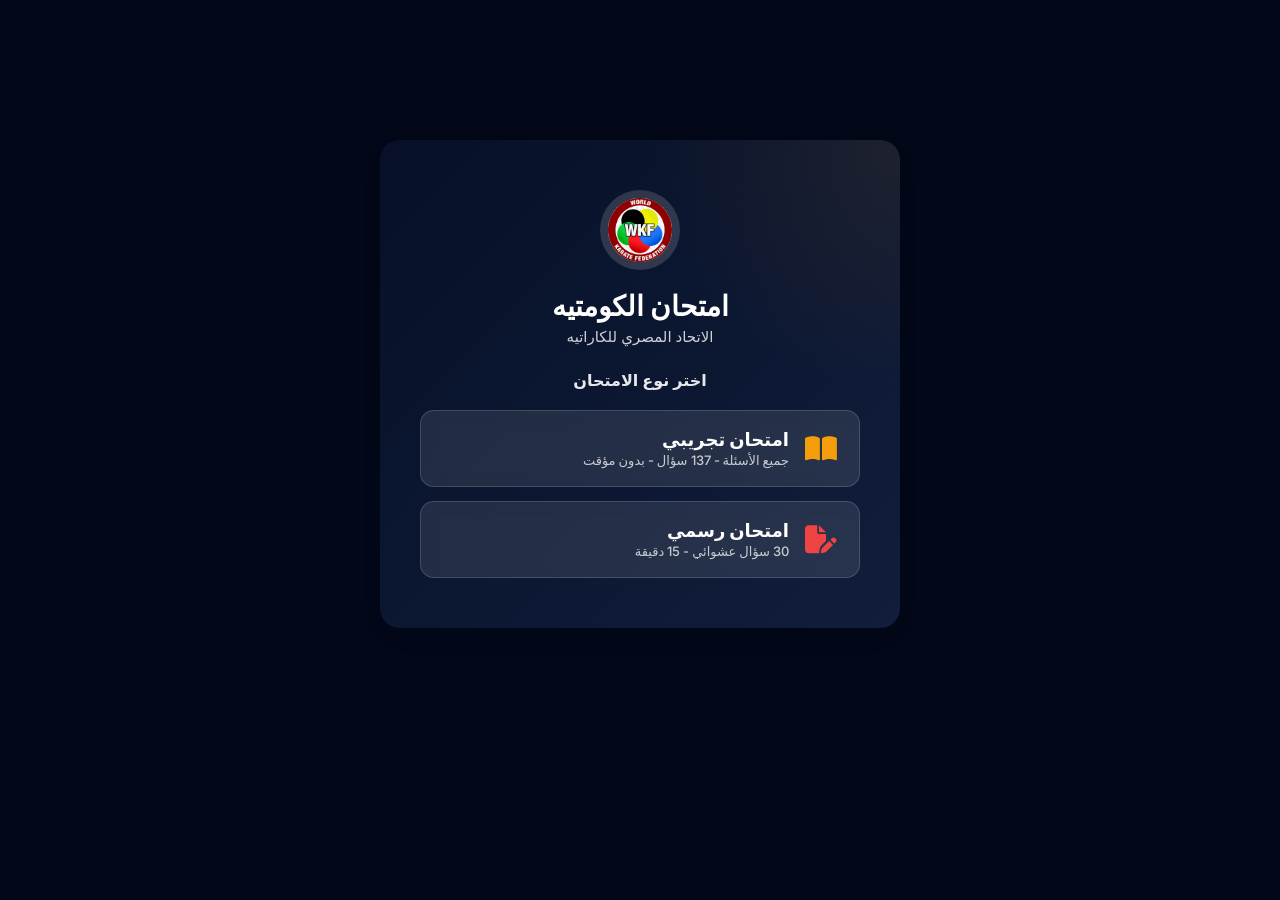
<file: index.html>
<!DOCTYPE html>
<html lang="ar" dir="rtl">

<head>
    <meta charset="UTF-8">
    <meta name="viewport" content="width=device-width, initial-scale=1.0">

    <title>امتحان الكومتيه | الاتحاد المصري للكاراتيه</title>

    <!-- Google Font -->
    <link rel="preconnect" href="https://fonts.googleapis.com">
    <link rel="preconnect" href="https://fonts.gstatic.com" crossorigin>
    <link href="https://fonts.googleapis.com/css2?family=Tajawal:wght@300;400;500;700;800;900&display=swap"
        rel="stylesheet">
    <link href="https://fonts.googleapis.com/css2?family=Playfair+Display:wght@700;800&family=Inter:wght@400;500;600;700;800&display=swap"
        rel="stylesheet">

    <!-- Font Awesome -->
    <link rel="stylesheet"
        href="https://cdnjs.cloudflare.com/ajax/libs/font-awesome/6.7.2/css/all.min.css">

    <!-- CSS -->
    <link rel="stylesheet" href="css/style.css">
    <link rel="stylesheet" href="css/animations.css">
    <link rel="stylesheet" href="css/responsive.css">
</head>

<body>

    <div class="app">

        <!-- ================= START SCREEN ================= -->

        <div id="startScreen" class="start-screen">

            <div class="start-card">

                <img src="assets/images/logo.png" alt="WKF Logo" onerror="this.style.display='none'">

                <h1>امتحان الكومتيه</h1>

                <span class="start-subtitle">الاتحاد المصري للكاراتيه</span>

                <p class="start-desc">اختر نوع الامتحان</p>

                <div class="start-buttons">

                    <button id="mockExamBtn" class="start-btn mock-btn">

                        <i class="fa-solid fa-book-open"></i>

                        <div class="start-btn-text">

                            <span class="start-btn-title">امتحان تجريبي</span>

                            <span class="start-btn-info">جميع الأسئلة - 137 سؤال - بدون مؤقت</span>

                        </div>

                    </button>

                    <button id="realExamBtn" class="start-btn real-btn">

                        <i class="fa-solid fa-file-pen"></i>

                        <div class="start-btn-text">

                            <span class="start-btn-title">امتحان رسمي</span>

                            <span class="start-btn-info">30 سؤال عشوائي - 15 دقيقة</span>

                        </div>

                    </button>

                </div>

            </div>

        </div>

        <!-- ================= EXAM CONTENT ================= -->

        <div id="examContent" class="exam-content hidden">

            <!-- ================= HEADER ================= -->

            <header class="header">

                <div class="logo-box">

                    <img src="assets/images/logo.png" alt="WKF Logo" onerror="this.style.display='none'">

                    <div class="title">

                        <h1>امتحان الكومتيه</h1>

                        <span id="examTypeLabel">الاتحاد المصري للكاراتيه</span>

                    </div>

                </div>

                <div class="exam-info">

                    <div class="timer-display" id="timerDisplay" style="display:none;">

                        <i class="fa-solid fa-clock"></i>

                        <span id="timer">15:00</span>

                    </div>

                    <button id="finishExam">

                        إنهاء الامتحان

                        <i class="fa-solid fa-flag-checkered"></i>

                    </button>

                </div>

            </header>

            <!-- ================= Progress ================= -->

            <section class="progress-section">

                <div class="progress-top">

                    <h2>
                        تقدم الامتحان
                    </h2>

                    <span id="progressPercent">
                        0%
                    </span>

                </div>

                <div class="progress-bar">

                    <div class="progress-fill"></div>

                </div>

                <div class="statistics">

                    <div class="stat success">

                        <i class="fa-solid fa-circle-check"></i>

                        <span>صحيحة</span>

                        <h3 id="correctCount">0</h3>

                    </div>

                    <div class="stat danger">

                        <i class="fa-solid fa-circle-xmark"></i>

                        <span>خاطئة</span>

                        <h3 id="wrongCount">0</h3>

                    </div>

                    <div class="stat warning">

                        <i class="fa-solid fa-circle"></i>

                        <span>لم تتم</span>

                        <h3 id="remainingCount">
                            30
                        </h3>

                    </div>

                </div>

            </section>

            <!-- ================= Quick Jump Palette ================= -->

            <section class="palette-section">

                <div class="palette-header">

                    <h3>الذهاب إلى سؤال</h3>

                    <span class="palette-info">
                        <span id="currentQ">1</span> / <span id="totalQ">30</span>
                    </span>

                </div>

                <div class="palette-scroll">

                    <div id="questionPalette" class="question-palette">

                    </div>

                </div>

            </section>

            <!-- ================= Question ================= -->

            <main class="main-content">

                <div class="question-card">

                    <div class="question-header">

                        <span id="questionNumber">
                            السؤال 1 من 30
                        </span>

                        <span class="question-badge" id="questionBadge">بدون إجابة</span>

                    </div>

                    <div class="question-body">

                        <h2 id="questionArabic">
                            ...
                        </h2>

                        <p id="questionEnglish">
                            ...
                        </p>

                    </div>

                    <div class="answers">

                        <button class="answer-card" data-answer="true">

                            <div class="radio"></div>

                            <span>
                                صحيح
                            </span>

                        </button>

                        <button class="answer-card" data-answer="false">

                            <div class="radio"></div>

                            <span>
                                خطأ
                            </span>

                        </button>

                    </div>

                    <div class="feedback hidden" id="feedbackCard">

                        <div class="feedback-header">

                            <i class="fa-solid fa-circle-check"></i>

                            <h3 id="feedbackTitle">
                                إجابة صحيحة
                            </h3>

                        </div>

                        <div class="feedback-body">

                            <p>

                                <strong>
                                    الإجابة الصحيحة :
                                </strong>

                                <span id="correctAnswer">

                                </span>

                            </p>

                            <p id="explanation">

                            </p>

                            <div class="reference">

                                <strong>
                                    المرجع :
                                </strong>

                                <span id="reference">

                                </span>

                            </div>

                        </div>

                    </div>

                </div>

                <!-- Navigation -->

                <div class="navigation">

                    <button id="previousQuestion" disabled>

                        <i class="fa-solid fa-arrow-right"></i>

                        السابق

                    </button>

                    <div class="counter">

                        <span id="currentQuestion">1</span>

                        /

                        <span id="totalQuestions">30</span>

                    </div>

                    <button id="nextQuestion">

                        التالي

                        <i class="fa-solid fa-arrow-left"></i>

                    </button>

                </div>

            </main>

            <!-- ================= Footer ================= -->

            <footer class="footer">

                <div class="footer-content">

                    <p>جميع الحقوق محفوظة &copy; <span id="currentYear"></span></p>

                    <p class="footer-name">Eng.Al-Tarek Attallah</p>

                </div>

            </footer>

        </div>

    </div>

    <!-- Scripts -->

    <script src="js/app.js"></script>

    <script src="js/timer.js"></script>

</body>

</html>
</file>
<file: css/animations.css>
/*==========================================
    FADE
==========================================*/

@keyframes fadeIn{

    from{

        opacity:0;

    }

    to{

        opacity:1;

    }

}

.fade-in{

    animation:fadeIn .4s ease;

}


/*==========================================
    SLIDE UP
==========================================*/

@keyframes slideUp{

    from{

        opacity:0;

        transform:translateY(30px);

    }

    to{

        opacity:1;

        transform:translateY(0);

    }

}

.slide-up{

    animation:slideUp .45s ease;

}


/*==========================================
    SLIDE DOWN
==========================================*/

@keyframes slideDown{

    from{

        opacity:0;

        transform:translateY(-25px);

    }

    to{

        opacity:1;

        transform:translateY(0);

    }

}

.slide-down{

    animation:slideDown .4s ease;

}


/*==========================================
    SCALE
==========================================*/

@keyframes scaleIn{

    from{

        opacity:0;

        transform:scale(.9);

    }

    to{

        opacity:1;

        transform:scale(1);

    }

}

.scale{

    animation:scaleIn .3s ease;

}


/*==========================================
    POP
==========================================*/

@keyframes pop{

    0%{

        transform:scale(.8);

    }

    60%{

        transform:scale(1.08);

    }

    100%{

        transform:scale(1);

    }

}

.pop{

    animation:pop .35s ease;

}


/*==========================================
    SHAKE
==========================================*/

@keyframes shake{

    0%{

        transform:translateX(0);

    }

    20%{

        transform:translateX(-6px);

    }

    40%{

        transform:translateX(6px);

    }

    60%{

        transform:translateX(-6px);

    }

    80%{

        transform:translateX(6px);

    }

    100%{

        transform:translateX(0);

    }

}

.shake{

    animation:shake .45s;

}


/*==========================================
    SUCCESS
==========================================*/

@keyframes success{

    0%{

        transform:scale(.7);

    }

    60%{

        transform:scale(1.1);

    }

    100%{

        transform:scale(1);

    }

}

.success-animation{

    animation:success .4s;

}


/*==========================================
    WRONG
==========================================*/

@keyframes wrong{

    0%{

        transform:rotate(0);

    }

    20%{

        transform:rotate(-3deg);

    }

    40%{

        transform:rotate(3deg);

    }

    60%{

        transform:rotate(-3deg);

    }

    100%{

        transform:rotate(0);

    }

}

.wrong-animation{

    animation:wrong .4s;

}


/*==========================================
    BUTTON HOVER
==========================================*/

button{

    transition:

        transform .25s,

        box-shadow .25s,

        background .25s;

}

button:hover{

    transform:translateY(-2px);

}

button:active{

    transform:scale(.96);

}


/*==========================================
    CARD HOVER
==========================================*/

.question-card,

.answer-card,

.feedback,

.stat,

.sidebar{

    transition:all .3s ease;

}

.question-card:hover,

.feedback:hover{

    box-shadow:

    0 20px 35px rgba(0,0,0,.08);

}


/*==========================================
    ANSWER HOVER
==========================================*/

.answer-card:hover{

    transform:

        translateY(-6px)

        scale(1.02);

}


/*==========================================
    PROGRESS
==========================================*/

.progress-fill{

    animation:

    progressAnimation .8s ease;

}

@keyframes progressAnimation{

    from{

        width:0;

    }

}


/*==========================================
    TIMER
==========================================*/

@keyframes pulse{

    0%{

        transform:scale(1);

    }

    50%{

        transform:scale(1.05);

    }

    100%{

        transform:scale(1);

    }

}


/*==========================================
    PALETTE BUTTON
==========================================*/

.question-palette button{

    transition:.25s;

}

.question-palette button:hover{

    transform:scale(1.1);

}


/*==========================================
    FEEDBACK
==========================================*/

.feedback.correct{

    animation:slideUp .35s;

}

.feedback.wrong{

    animation:shake .4s;

}


/*==========================================
    RIPPLE
==========================================*/

button{

    position:relative;

    overflow:hidden;

}

button::after{

    content:"";

    position:absolute;

    width:0;

    height:0;

    background:rgba(255,255,255,.3);

    border-radius:50%;

    top:50%;

    left:50%;

    transform:translate(-50%,-50%);

    transition:.5s;

}

button:active::after{

    width:300px;

    height:300px;

}


/*==========================================
    LOADER
==========================================*/

@keyframes shimmer{

    from{

        background-position:-400px 0;

    }

    to{

        background-position:400px 0;

    }

}

.loading{

    background:

    linear-gradient(

        90deg,

        #f1f5f9 25%,

        #ffffff 50%,

        #f1f5f9 75%

    );

    background-size:800px 100%;

    animation:

    shimmer 1.4s infinite linear;

}


/*==========================================
    END
==========================================*/
</file>
<file: css/responsive.css>
/* ============================================
   RESPONSIVE STYLES — shadcn/ui Educational Platform
============================================ */

/* ============================================
   400px - Small Phones
============================================ */
@media (max-width:400px) {
    .start-card {
        padding: 30px 20px;
    }
    .start-card h1 {
        font-size: 22px;
    }
    .start-btn {
        padding: 14px 16px;
    }
    .start-btn i {
        font-size: 22px;
    }
    .start-btn-title {
        font-size: 15px;
    }
    .start-btn-info {
        font-size: 12px;
    }
    .timer-display {
        font-size: 15px;
        padding: 8px 14px;
    }
    .question-palette button {
        width: 36px;
        height: 36px;
        font-size: 12px;
    }
}

/* ============================================
   576px - Large Phones
============================================ */
@media (max-width:576px) {
    body {
        padding: 10px;
    }
    .app {
        width: 100%;
        margin: 10px auto;
    }

    .header {
        padding: 14px;
        border-radius: 14px;
    }

    .logo-box img {
        width: 44px;
        height: 44px;
    }

    .logo-box h1 {
        font-size: 20px;
    }

    .logo-box span {
        font-size: 12px;
    }

    #finishExam {
        padding: 12px 18px;
        font-size: 13px;
    }

    .progress-section {
        padding: 16px;
        border-radius: 14px;
    }

    .progress-top h2 {
        font-size: 17px;
    }

    #progressPercent {
        font-size: 17px;
    }

    .statistics {
        gap: 10px;
    }

    .stat {
        padding: 12px;
    }

    .stat h3 {
        font-size: 18px;
    }

    .palette-section {
        padding: 14px 16px;
    }

    .question-card {
        padding: 20px;
    }

    .question-header {
        margin-bottom: 16px;
    }

    #questionNumber {
        font-size: 12px;
        padding: 5px 12px;
    }

    .question-body h2 {
        font-size: 20px;
        line-height: 1.7;
    }

    .question-body p {
        font-size: 14px;
    }

    .answers {
        grid-template-columns: 1fr;
        gap: 12px;
    }

    .answer-card {
        padding: 18px;
        font-size: 18px;
    }

    .feedback {
        padding: 18px;
    }

    .feedback-header h3 {
        font-size: 18px;
    }

    .feedback-body {
        font-size: 15px;
    }

    .navigation {
        flex-direction: column;
        gap: 12px;
        padding: 14px 16px;
    }

    .navigation button {
        width: 100%;
        justify-content: center;
        padding: 12px 20px;
        font-size: 14px;
        min-width: 0;
    }

    .counter {
        order: -1;
        font-size: 15px;
    }

    .footer {
        padding: 20px;
    }

    .footer-content p {
        font-size: 12px;
    }

    .footer-name {
        font-size: 13px;
    }

    /* Review items */
    .review-item {
        padding: 16px !important;
    }

    .review-item h3 {
        font-size: 15px !important;
    }

    .review-item .review-header span {
        font-size: 12px !important;
    }

    .review-item div[style*="display:flex; gap:12px;"] {
        flex-direction: column;
        gap: 6px !important;
    }
}

/* ============================================
   768px - Tablets
============================================ */
@media (max-width:768px) {
    .header {
        padding: 16px 20px;
    }

    .logo-box h1 {
        font-size: 22px;
    }

    #finishExam {
        width: 100%;
        justify-content: center;
    }

    .progress-section {
        padding: 18px;
    }

    .question-card {
        padding: 20px;
    }

    .question-body h2 {
        font-size: 22px;
    }

    .question-body p {
        font-size: 15px;
    }

    .feedback {
        padding: 18px;
    }

    .footer {
        padding: 20px;
    }

    .review-item h3 {
        font-size: 16px !important;
    }

    .review-item p {
        font-size: 13px !important;
    }
}

/* ============================================
   992px - Small Laptops
============================================ */
@media (max-width:992px) {
    .header {
        flex-direction: column;
        gap: 16px;
        text-align: center;
    }

    .logo-box {
        flex-direction: column;
    }

    .exam-info {
        width: 100%;
        justify-content: center;
        flex-wrap: wrap;
        gap: 12px;
    }

    .progress-top {
        flex-direction: column;
        gap: 12px;
    }

    .statistics {
        flex-direction: column;
        gap: 12px;
    }

    .answers {
        grid-template-columns: 1fr;
        gap: 12px;
    }

    .navigation {
        flex-direction: column;
        gap: 12px;
    }

    .navigation button {
        width: 100%;
        justify-content: center;
    }

    .counter {
        order: -1;
    }

    .start-card {
        padding: 40px 30px;
    }
}

/* ============================================
   1200px - Medium Laptops
============================================ */
@media (max-width:1200px) {
    .question-body h2 {
        font-size: 24px;
    }

    .statistics {
        gap: 14px;
    }
}

/* ============================================
   1400px - Large Screens
============================================ */
@media (max-width:1400px) {
    .app {
        width: 96%;
    }
}

/* ============================================
   1600px+ - Extra Large
============================================ */
@media (min-width:1600px) {
    .app {
        width: min(1600px, 92%);
    }
}
</file>
<file: css/style.css>
/* ============================================
   DESIGN SYSTEM — shadcn/ui + Tailwind
   Educational Platform Theme
============================================ */

/* ============================================
   UTILITY
============================================ */
.hidden {
    display: none !important;
}

/* ============================================
   VARIABLES
============================================ */
:root {
    --background: oklch(1 0 0);
    --foreground: oklch(0.18 0.05 265);
    --primary: oklch(0.18 0.05 265);
    --primary-foreground: oklch(1 0 0);
    --gold: #F59E0B;
    --gold-foreground: oklch(0.18 0.05 265);
    --success: #22C55E;
    --success-foreground: #fff;
    --danger: #EF4444;
    --danger-foreground: #fff;
    --warning: #FACC15;
    --warning-foreground: #0F172A;
    --card: oklch(1 0 0);
    --card-foreground: oklch(0.18 0.05 265);
    --muted: oklch(0.97 0 0);
    --muted-foreground: oklch(0.55 0 0);
    --accent: oklch(0.97 0 0);
    --accent-foreground: oklch(0.18 0.05 265);
    --border: oklch(0.92 0 0);
    --ring: #F59E0B;
    --destructive: #EF4444;
    --destructive-foreground: #fff;
    --input: oklch(0.92 0 0);
    --sidebar: oklch(0.18 0.05 265);
    --sidebar-foreground: oklch(0.7 0 0);
    --sidebar-active: #F59E0B;
    --sidebar-active-foreground: oklch(0.18 0.05 265);
    --gradient-hero: linear-gradient(135deg, oklch(0.18 0.05 265) 0%, oklch(0.24 0.06 265) 100%);
    --gradient-gold: linear-gradient(135deg, oklch(0.82 0.16 78) 0%, oklch(0.72 0.17 65) 100%);
    --shadow-soft: 0 10px 30px -12px rgba(0,0,0,0.15);
    --shadow-gold: 0 10px 40px -12px rgba(245,158,11,0.45);
    --radius: 0.85rem;
    --radius-sm: 0.5rem;
    --radius-lg: 1rem;
    --radius-xl: 1.25rem;
    --transition: .3s ease;
}

/* ============================================
   RESET
============================================ */
*,
*::before,
*::after {
    margin: 0;
    padding: 0;
    box-sizing: border-box;
}

html {
    scroll-behavior: smooth;
}

body {
    font-family: "Inter", "Cairo", system-ui, sans-serif;
    background: oklch(0.14 0.04 265);
    color: #e2e8f0;
    overflow-x: hidden;
    min-height: 100vh;
    display: flex;
    flex-direction: column;
}

button, input {
    font-family: inherit;
}

button {
    border: none;
    cursor: pointer;
}

a {
    text-decoration: none;
}

img {
    display: block;
    max-width: 100%;
}

/* ============================================
   APP CONTAINER
============================================ */
.app {
    width: min(1400px, 94%);
    margin: 24px auto;
    flex: 1;
    display: flex;
    flex-direction: column;
}

/* ============================================
   EXAM CONTENT WRAPPER — Dark Background
============================================ */
.exam-content {
    display: flex;
    flex-direction: column;
    gap: 20px;
}

.exam-content.hidden {
    display: none;
}

/* ============================================
   START SCREEN
============================================ */
.start-screen {
    display: flex;
    align-items: center;
    justify-content: center;
    min-height: 80vh;
    padding: 20px;
}

.start-card {
    max-width: 520px;
    width: 100%;
    border-radius: var(--radius-xl);
    padding: 50px 40px;
    text-align: center;
    color: #fff;
    background: var(--gradient-hero);
    box-shadow: var(--shadow-soft);
    position: relative;
    overflow: hidden;
}

.start-card::before {
    content: '';
    position: absolute;
    top: -50%;
    right: -50%;
    width: 100%;
    height: 100%;
    background: radial-gradient(circle, rgba(245,158,11,0.08) 0%, transparent 70%);
    pointer-events: none;
}

.start-card img {
    width: 80px;
    height: 80px;
    object-fit: contain;
    border-radius: 50%;
    margin: 0 auto 16px;
    background: rgba(255,255,255,0.15);
    padding: 8px;
    position: relative;
}

.start-card h1 {
    font-family: "Playfair Display", "Cairo", serif;
    font-size: 28px;
    font-weight: 800;
    margin-bottom: 4px;
}

.start-subtitle {
    display: block;
    font-size: 15px;
    font-weight: 500;
    opacity: 0.8;
    margin-bottom: 24px;
}

.start-desc {
    font-size: 16px;
    font-weight: 600;
    margin-bottom: 20px;
    opacity: 0.9;
}

.start-buttons {
    display: flex;
    flex-direction: column;
    gap: 14px;
    position: relative;
}

.start-btn {
    display: flex;
    align-items: center;
    gap: 16px;
    background: rgba(255,255,255,0.1);
    backdrop-filter: blur(8px);
    border: 1px solid rgba(255,255,255,0.15);
    border-radius: var(--radius);
    padding: 18px 22px;
    text-align: right;
    transition: all var(--transition);
    cursor: pointer;
    width: 100%;
    color: #fff;
}

.start-btn:hover {
    background: rgba(255,255,255,0.2);
    border-color: var(--gold);
    transform: translateY(-2px);
    box-shadow: var(--shadow-gold);
}

.start-btn i {
    font-size: 28px;
    color: var(--gold);
    flex-shrink: 0;
}

.start-btn-text {
    display: flex;
    flex-direction: column;
    gap: 2px;
}

.start-btn-title {
    font-size: 18px;
    font-weight: 700;
}

.start-btn-info {
    font-size: 13px;
    font-weight: 500;
    opacity: 0.75;
}

.real-btn i {
    color: var(--danger);
}

.real-btn:hover {
    border-color: var(--danger);
    background: rgba(255,255,255,0.15);
}

/* ============================================
   TIMER DISPLAY
============================================ */
.timer-display {
    display: inline-flex;
    align-items: center;
    gap: 8px;
    background: rgba(239,68,68,0.1);
    border: 1px solid rgba(239,68,68,0.2);
    border-radius: var(--radius);
    padding: 10px 18px;
    font-size: 18px;
    font-weight: 800;
    color: var(--danger);
    margin-left: 12px;
    transition: all var(--transition);
}

.timer-display i {
    font-size: 18px;
}

.timer-display.warning {
    background: rgba(249,115,22,0.1);
    border-color: rgba(249,115,22,0.25);
    color: #f97316;
}

.timer-display.danger {
    background: rgba(239,68,68,0.15);
    border-color: rgba(239,68,68,0.3);
    color: var(--danger);
    animation: pulse 1s infinite;
}

@keyframes pulse {
    0%, 100% { opacity: 1; }
    50% { opacity: .5; }
}



/* ============================================
   HEADER
============================================ */
.header {
    display: flex;
    justify-content: space-between;
    align-items: center;
    background: var(--gradient-hero);
    padding: 18px 26px;
    border-radius: var(--radius-lg);
    box-shadow: var(--shadow-soft);
    margin-bottom: 20px;
    color: #fff;
    position: relative;
    overflow: hidden;
}

.header::before {
    content: '';
    position: absolute;
    top: -50%;
    left: -50%;
    width: 100%;
    height: 100%;
    background: radial-gradient(circle, rgba(245,158,11,0.06) 0%, transparent 70%);
    pointer-events: none;
}

.logo-box {
    display: flex;
    align-items: center;
    gap: 14px;
    position: relative;
}

.logo-box img {
    width: 56px;
    height: 56px;
    object-fit: contain;
    border-radius: 50%;
    background: rgba(255,255,255,0.15);
    padding: 4px;
}

.logo-box h1 {
    font-family: "Playfair Display", "Cairo", serif;
    font-size: 26px;
    color: #fff;
    font-weight: 800;
    letter-spacing: -0.3px;
}

.logo-box span {
    color: rgba(255,255,255,0.7);
    font-size: 14px;
    font-weight: 500;
}

.exam-info {
    display: flex;
    align-items: center;
    gap: 18px;
    position: relative;
}

/* ============================================
   FINISH BUTTON
============================================ */
#finishExam {
    background: var(--gold);
    color: var(--gold-foreground);
    padding: 14px 24px;
    border-radius: var(--radius);
    font-size: 15px;
    font-weight: 700;
    display: inline-flex;
    align-items: center;
    gap: 8px;
    transition: all var(--transition);
    box-shadow: 0 2px 12px rgba(245,158,11,0.35);
    border: none;
}

#finishExam:hover {
    transform: translateY(-2px);
    box-shadow: 0 8px 25px rgba(245,158,11,0.5);
}

#finishExam:active {
    transform: scale(0.97);
}

/* ============================================
   PROGRESS SECTION
============================================ */
.progress-section {
    background: var(--card);
    border-radius: var(--radius-lg);
    padding: 18px 22px;
    box-shadow: var(--shadow-soft);
    border: 1px solid var(--border);
    margin-bottom: 0;
}

.progress-top {
    display: flex;
    justify-content: space-between;
    align-items: center;
    margin-bottom: 10px;
}

.progress-top h2 {
    font-size: 18px;
    color: var(--foreground);
    font-weight: 700;
}

#progressPercent {
    font-size: 18px;
    font-weight: 800;
    color: var(--gold);
}

.progress-bar {
    width: 100%;
    height: 10px;
    background: var(--border);
    border-radius: 50px;
    overflow: hidden;
}

.progress-fill {
    width: 0%;
    height: 100%;
    background: var(--gradient-gold);
    border-radius: 50px;
    transition: width .5s ease;
    box-shadow: 0 0 10px rgba(245,158,11,0.3);
}

/* ============================================
   STATISTICS
============================================ */
.statistics {
    display: flex;
    gap: 14px;
    margin-top: 14px;
}

.stat {
    flex: 1;
    background: var(--muted);
    border-radius: var(--radius);
    padding: 14px;
    display: flex;
    flex-direction: column;
    align-items: center;
    justify-content: center;
    transition: all var(--transition);
    border: 1px solid var(--border);
}

.stat i {
    font-size: 20px;
    margin-bottom: 6px;
}

.stat span {
    color: var(--muted-foreground);
    margin-bottom: 4px;
    font-size: 12px;
    font-weight: 500;
}

.stat h3 {
    font-size: 20px;
    font-weight: 800;
}

.stat.success {
    background: rgba(34,197,94,0.08);
    border-color: rgba(34,197,94,0.15);
}
.stat.success i { color: var(--success); }
.stat.success h3 { color: var(--success); }

.stat.danger {
    background: rgba(239,68,68,0.08);
    border-color: rgba(239,68,68,0.15);
}
.stat.danger i { color: var(--danger); }
.stat.danger h3 { color: var(--danger); }

.stat.warning {
    background: rgba(245,158,11,0.08);
    border-color: rgba(245,158,11,0.15);
}
.stat.warning i { color: var(--gold); }
.stat.warning h3 { color: var(--gold); }

/* ============================================
   PALETTE SECTION
============================================ */
.palette-section {
    background: var(--card);
    border-radius: var(--radius-lg);
    padding: 18px 22px;
    box-shadow: var(--shadow-soft);
    border: 1px solid var(--border);
    margin-bottom: 0;
}

.palette-header {
    display: flex;
    justify-content: space-between;
    align-items: center;
    margin-bottom: 14px;
}

.palette-header h3 {
    font-size: 18px;
    color: var(--foreground);
    font-weight: 700;
}

.palette-info {
    font-size: 14px;
    color: var(--muted-foreground);
    font-weight: 600;
}

.palette-scroll {
    overflow-x: auto;
    padding-bottom: 6px;
    margin: 0 -6px;
}

.palette-scroll::-webkit-scrollbar {
    height: 6px;
}

.palette-scroll::-webkit-scrollbar-thumb {
    background: var(--border);
    border-radius: 50px;
}

.question-palette {
    display: flex;
    flex-wrap: nowrap;
    gap: 8px;
    width: max-content;
}

.question-palette button {
    width: 42px;
    height: 42px;
    border-radius: var(--radius-sm);
    background: var(--muted);
    color: var(--foreground);
    font-weight: 700;
    font-size: 14px;
    transition: all .25s ease;
    border: 1px solid transparent;
    flex-shrink: 0;
}

.question-palette button:hover {
    transform: scale(1.08);
    background: var(--border);
}

.question-palette button.current {
    background: var(--gold);
    color: #fff;
    border-color: transparent;
    box-shadow: 0 2px 8px rgba(245,158,11,0.3);
}

.question-palette button.correct {
    background: var(--success);
    color: #fff;
    border-color: transparent;
}

.question-palette button.wrong {
    background: var(--danger);
    color: #fff;
    border-color: transparent;
}

.question-palette button.unanswered {
    background: var(--border);
    color: var(--muted-foreground);
    border-color: transparent;
}

.question-palette button.answered {
    background: rgba(245,158,11,0.15);
    color: #b45309;
    border-color: rgba(245,158,11,0.25);
}

/* ============================================
   MAIN CONTENT
============================================ */
.main-content {
    display: flex;
    flex-direction: column;
    gap: 20px;
    margin-bottom: 20px;
}

/* ============================================
   QUESTION CARD
============================================ */
.question-card {
    background: var(--card);
    border-radius: var(--radius-lg);
    padding: 28px;
    box-shadow: var(--shadow-soft);
    border: 1px solid var(--border);
}

.question-header {
    display: flex;
    justify-content: space-between;
    align-items: center;
    margin-bottom: 22px;
}

#questionNumber {
    background: rgba(245,158,11,0.1);
    color: #b45309;
    padding: 7px 16px;
    border-radius: 50px;
    font-size: 14px;
    font-weight: 700;
    border: 1px solid rgba(245,158,11,0.2);
}

.question-badge {
    font-size: 13px;
    font-weight: 700;
    padding: 5px 14px;
    border-radius: 50px;
}

.question-badge.unanswered {
    background: var(--muted);
    color: var(--muted-foreground);
}

.question-badge.correct {
    background: rgba(34,197,94,0.1);
    color: var(--success);
}

.question-badge.wrong {
    background: rgba(239,68,68,0.1);
    color: var(--danger);
}

.question-badge.answered {
    background: rgba(245,158,11,0.12);
    color: #b45309;
}

.question-body {
    margin-bottom: 24px;
}

.question-body h2 {
    font-size: 26px;
    line-height: 1.8;
    color: var(--foreground);
    margin-bottom: 20px;
    font-weight: 800;
}

.question-body p {
    font-size: 17px;
    color: var(--muted-foreground);
    line-height: 1.9;
    direction: ltr;
    text-align: left;
    border-top: 1px dashed var(--border);
    padding-top: 18px;
    font-weight: 500;
}

/* ============================================
   ANSWERS
============================================ */
.answers {
    display: grid;
    grid-template-columns: repeat(2, 1fr);
    gap: 16px;
    margin-bottom: 20px;
}

.answer-card {
    background: var(--card);
    border: 2px solid var(--border);
    border-radius: var(--radius);
    padding: 22px;
    display: flex;
    align-items: center;
    justify-content: center;
    gap: 10px;
    font-size: 20px;
    font-weight: 700;
    transition: all var(--transition);
    box-shadow: 0 2px 8px rgba(15,23,42,0.03);
    color: var(--foreground);
}

.answer-card:hover:not(.selected):not(.correct):not(.wrong) {
    transform: translateY(-3px);
    border-color: var(--gold);
    box-shadow: var(--shadow-soft);
}

.answer-card.selected {
    border-color: var(--gold);
    background: rgba(245,158,11,0.06);
    box-shadow: 0 0 0 2px rgba(245,158,11,0.15);
}

.answer-card.correct {
    background: rgba(34,197,94,0.08);
    border-color: var(--success);
    color: var(--success);
}

.answer-card.wrong {
    background: rgba(239,68,68,0.08);
    border-color: var(--danger);
    color: var(--danger);
}

/* ============================================
   RADIO
============================================ */
.radio {
    width: 22px;
    height: 22px;
    border-radius: 50%;
    border: 2.5px solid var(--border);
    transition: all var(--transition);
    position: relative;
    flex-shrink: 0;
}

.answer-card.selected .radio::after,
.answer-card.correct .radio::after,
.answer-card.wrong .radio::after {
    content: "";
    width: 10px;
    height: 10px;
    border-radius: 50%;
    position: absolute;
    top: 50%;
    left: 50%;
    transform: translate(-50%, -50%);
}

.answer-card.selected .radio {
    border-color: var(--gold);
}
.answer-card.selected .radio::after {
    background: var(--gold);
}

.answer-card.correct .radio {
    border-color: var(--success);
}
.answer-card.correct .radio::after {
    background: var(--success);
}

.answer-card.wrong .radio {
    border-color: var(--danger);
}
.answer-card.wrong .radio::after {
    background: var(--danger);
}

/* ============================================
   FEEDBACK
============================================ */
.feedback {
    background: var(--card);
    border-radius: var(--radius);
    padding: 24px;
    box-shadow: var(--shadow-soft);
    border: 1px solid var(--border);
}

.feedback.hidden {
    display: none;
}

.feedback.correct {
    border-right: 5px solid var(--success);
}

.feedback.wrong {
    border-right: 5px solid var(--danger);
}

.feedback-header {
    display: flex;
    align-items: center;
    gap: 12px;
    margin-bottom: 16px;
}

.feedback-header i {
    font-size: 28px;
}

.feedback.correct i {
    color: var(--success);
}

.feedback.wrong i {
    color: var(--danger);
}

.feedback-header h3 {
    font-size: 22px;
    font-weight: 800;
    color: var(--foreground);
}

.feedback-body {
    display: flex;
    flex-direction: column;
    gap: 14px;
    font-size: 17px;
    line-height: 1.9;
    color: var(--foreground);
}

.reference {
    background: var(--muted);
    padding: 16px;
    border-radius: var(--radius);
    border: 1px solid var(--border);
}

/* ============================================
   FOOTER
============================================ */
.footer {
    background: rgba(255,255,255,0.04);
    border-radius: var(--radius-lg);
    padding: 24px;
    border: 1px solid rgba(255,255,255,0.06);
    text-align: center;
    margin-top: auto;
}

.footer-content p {
    color: rgba(255,255,255,0.5);
    font-size: 14px;
    margin-bottom: 6px;
}

.footer-name {
    color: rgba(255,255,255,0.7);
    font-weight: 700;
    font-size: 15px;
    margin-top: 8px;
}

/* ============================================
   NAVIGATION
============================================ */
.navigation {
    background: var(--card);
    border-radius: var(--radius);
    box-shadow: var(--shadow-soft);
    border: 1px solid var(--border);
    padding: 16px 22px;
    display: flex;
    justify-content: space-between;
    align-items: center;
    gap: 16px;
}

.navigation button {
    background: var(--gold);
    color: var(--gold-foreground);
    padding: 13px 24px;
    border-radius: var(--radius);
    font-size: 15px;
    font-weight: 700;
    display: inline-flex;
    align-items: center;
    gap: 8px;
    transition: all var(--transition);
    box-shadow: 0 2px 8px rgba(245,158,11,0.2);
    min-width: 120px;
    justify-content: center;
}

.navigation button:hover:not(:disabled) {
    opacity: 0.9;
    transform: translateY(-2px);
    box-shadow: var(--shadow-gold);
}

.navigation button:disabled {
    opacity: .5;
    cursor: not-allowed;
}

.counter {
    font-size: 17px;
    font-weight: 700;
    color: var(--foreground);
    white-space: nowrap;
}

/* ============================================
   SCROLLBAR
============================================ */
::-webkit-scrollbar {
    width: 8px;
    height: 8px;
}

::-webkit-scrollbar-track {
    background: rgba(255,255,255,0.04);
    border-radius: 50px;
}

::-webkit-scrollbar-thumb {
    background: rgba(255,255,255,0.12);
    border-radius: 50px;
}

::-webkit-scrollbar-thumb:hover {
    background: rgba(255,255,255,0.2);
}

/* ============================================
   SELECTION
============================================ */
::selection {
    background: var(--gold);
    color: #fff;
}

/* ============================================
   LOADING
============================================ */
.loading {
    position: relative;
    overflow: hidden;
}

.loading::after {
    content: "";
    position: absolute;
    inset: 0;
    background: linear-gradient(90deg,
            transparent,
            rgba(255, 255, 255, .5),
            transparent);
    animation: loading 1.2s infinite;
}

@keyframes loading {
    from { transform: translateX(-100%); }
    to { transform: translateX(100%); }
}

/* ============================================
   END
============================================ */
</file>
